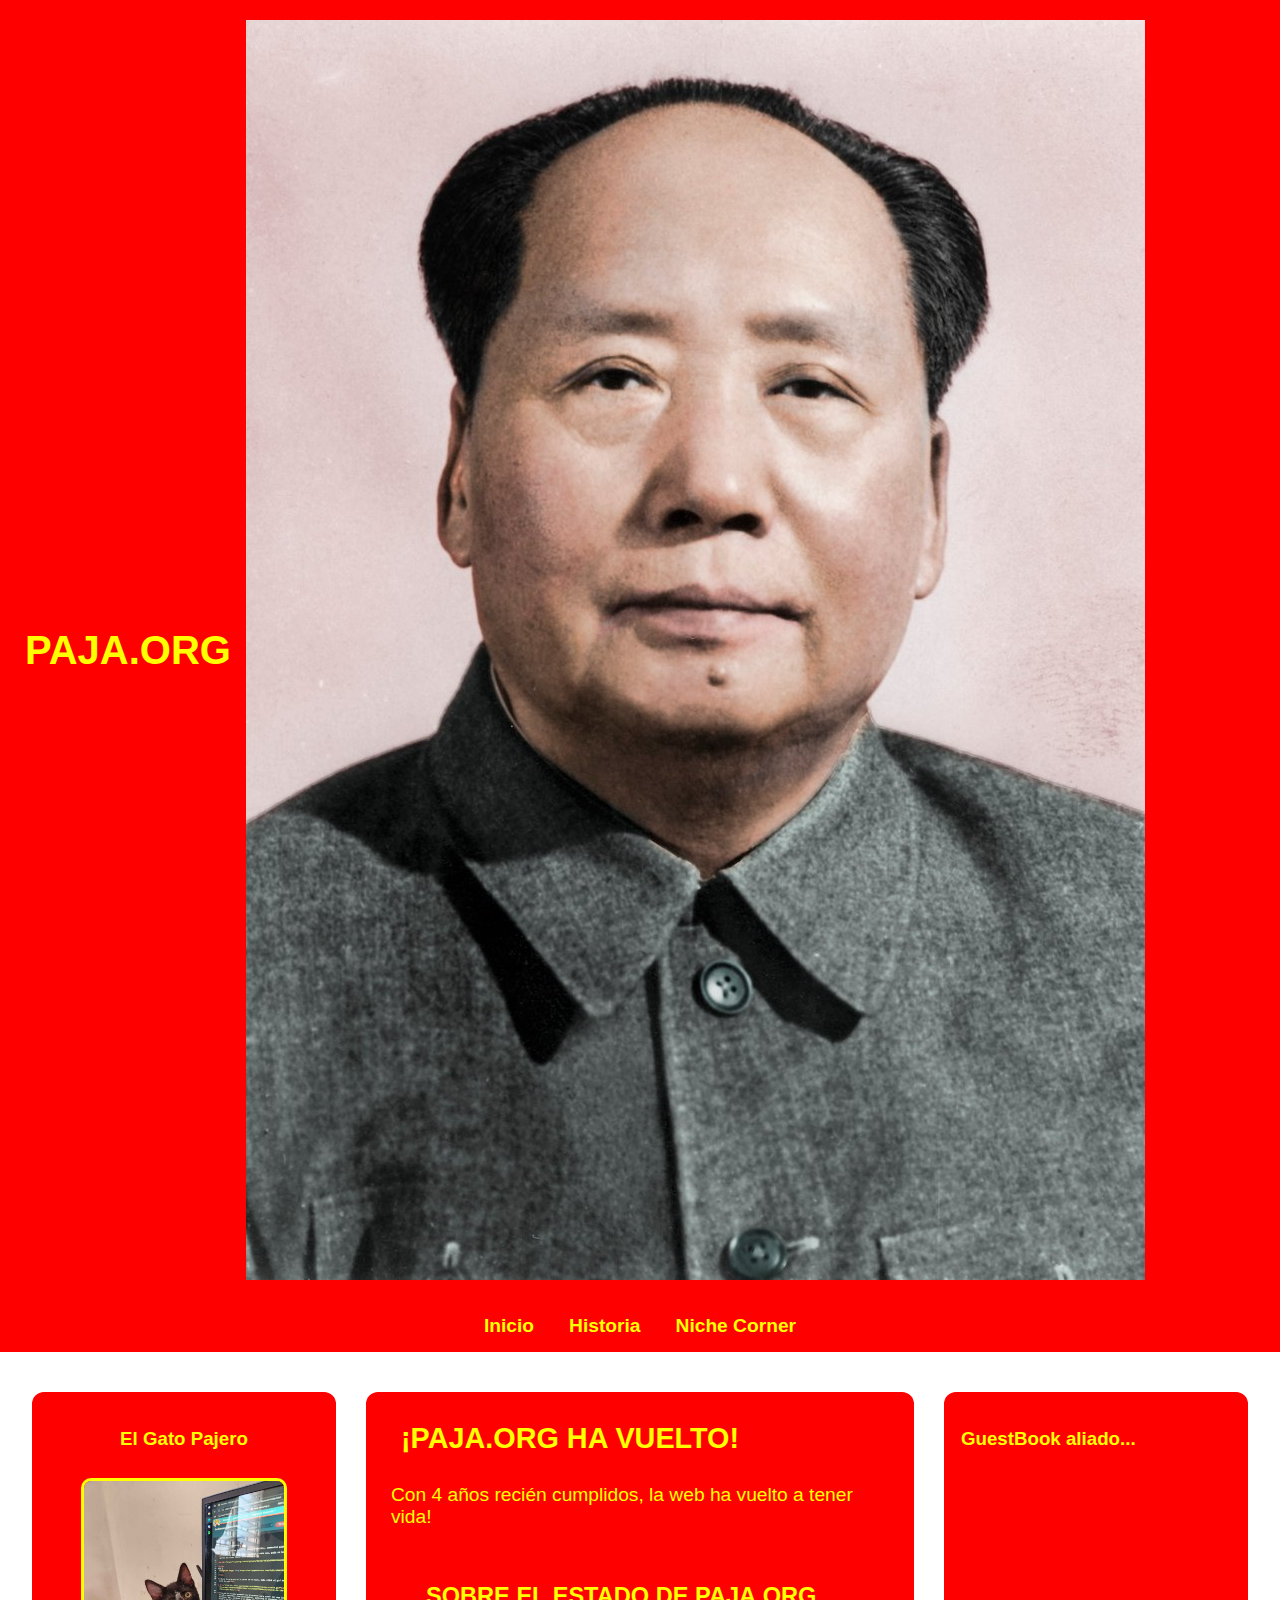
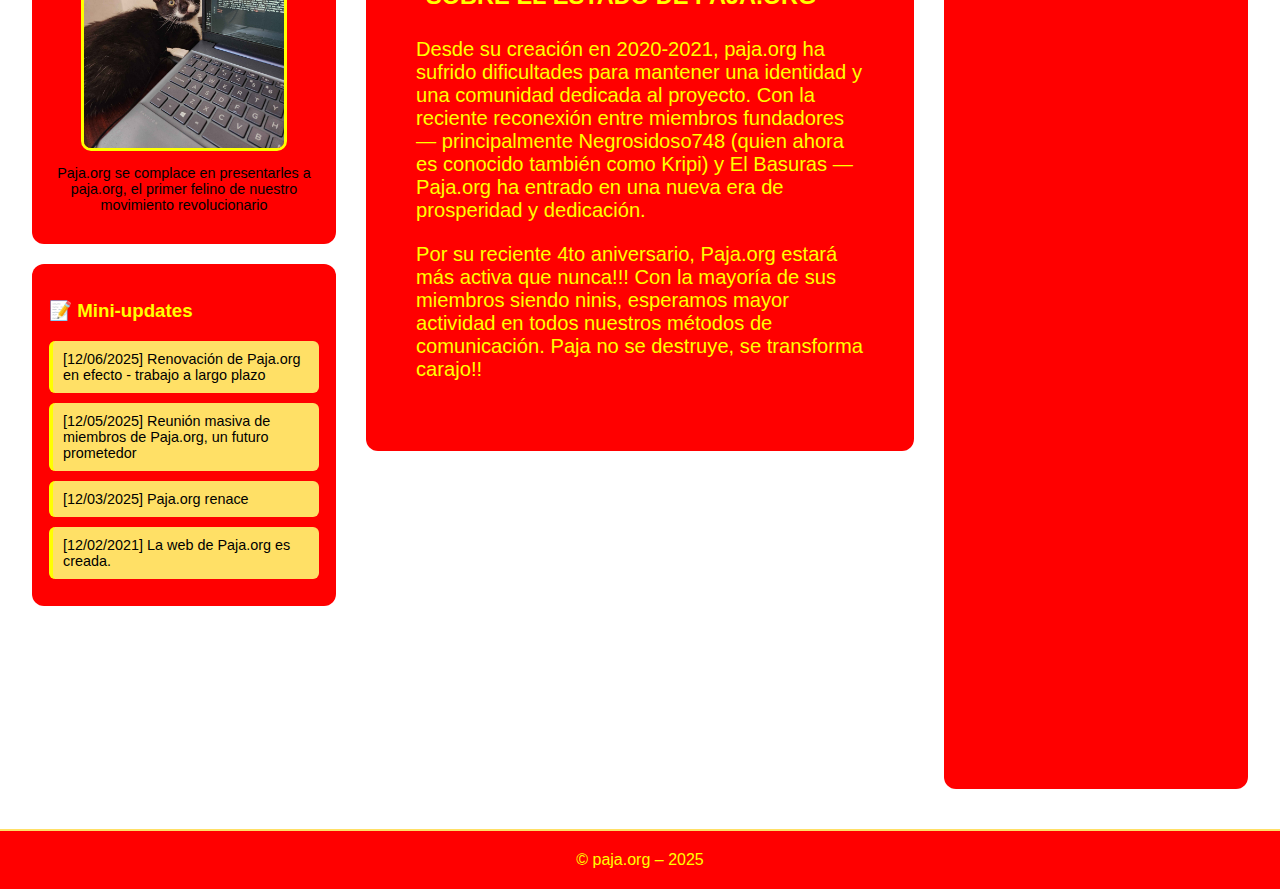
<file: index.html>
<!DOCTYPE html>
<html lang="es">
<head>
    <meta charset="UTF-8">
    <title>paja.org - Estado General</title>
    <link rel="stylesheet" href="style.css">
</head>
<body>

<!-- ================= HEADER ================= -->
<header>
    <div class="logo-text">PAJA.ORG</div>
    <img src="mao.jpg" alt="Mao Zedong">
</header>

<!-- ================= NAVBAR ================= -->
<nav>
    <a href="index.html">Inicio</a>
    <a href="historia.html">Historia</a>
    <a href="nichecorner.html">Niche Corner</a>
</nav>

<!-- ================= PAGE LAYOUT ================= -->
<div class="page-layout">

    <!-- COLUMNA IZQUIERDA -->
    <aside class="left-column">

        <!-- PANEL DEL GATO -->
        <div class="cat-panel">
            <h3>El Gato Pajero</h3>
            <img src="pajaorg_gato.jpg" alt="Foto del gato paja.org">
            <p class="cat-desc">
                Paja.org se complace en presentarles a paja.org, el primer felino de nuestro movimiento revolucionario
            </p>
        </div>

        <!-- MINI-UPDATES -->
        <div class="updates-panel">
            <h3>📝 Mini-updates</h3>
            <div class="update-box">[12/06/2025] Renovación de Paja.org en efecto - trabajo a largo plazo</div>
            <div class="update-box">[12/05/2025] Reunión masiva de miembros de Paja.org, un futuro prometedor</div>
            <div class="update-box">[12/03/2025] Paja.org renace</div>
            <div class="update-box">[12/02/2021] La web de Paja.org es creada.</div>
        </div>

    </aside>

    <!-- COLUMNA CENTRAL -->
    <div class="main-column">

        <!-- TEXTO CENTRAL -->
        <div class="main-zone">
            <h2>¡PAJA.ORG HA VUELTO!</h2>
            <p>Con 4 años recién cumplidos, la web ha vuelto a tener vida!</p>

            <div class="writing-space">
                <h3>SOBRE EL ESTADO DE PAJA.ORG</h3>
                <p>Desde su creación en 2020-2021, paja.org ha sufrido dificultades para mantener una identidad y una comunidad dedicada al proyecto. Con la reciente reconexión entre miembros fundadores — principalmente Negrosidoso748 (quien ahora es conocido también como Kripi) y El Basuras — Paja.org ha entrado en una nueva era de prosperidad y dedicación.</p>
                <p>Por su reciente 4to aniversario, Paja.org estará más activa que nunca!!! Con la mayoría de sus miembros siendo ninis, esperamos mayor actividad en todos nuestros métodos de comunicación. Paja no se destruye, se transforma carajo!!</p>
            </div>
        </div>

    </div>

    <!-- COLUMNA DERECHA: ATABOOK -->
    <aside class="right-column">

        <div class="guestbook-panel">
            <h3>GuestBook aliado...</h3>
            <iframe src="https://basuras.atabook.org/" frameborder="0" width="100%" height="1000"></iframe>
        </div>

    </aside>

</div>

<!-- ================= FOOTER ================= -->
<footer>© paja.org – 2025</footer>

</body>
</html>
</file>
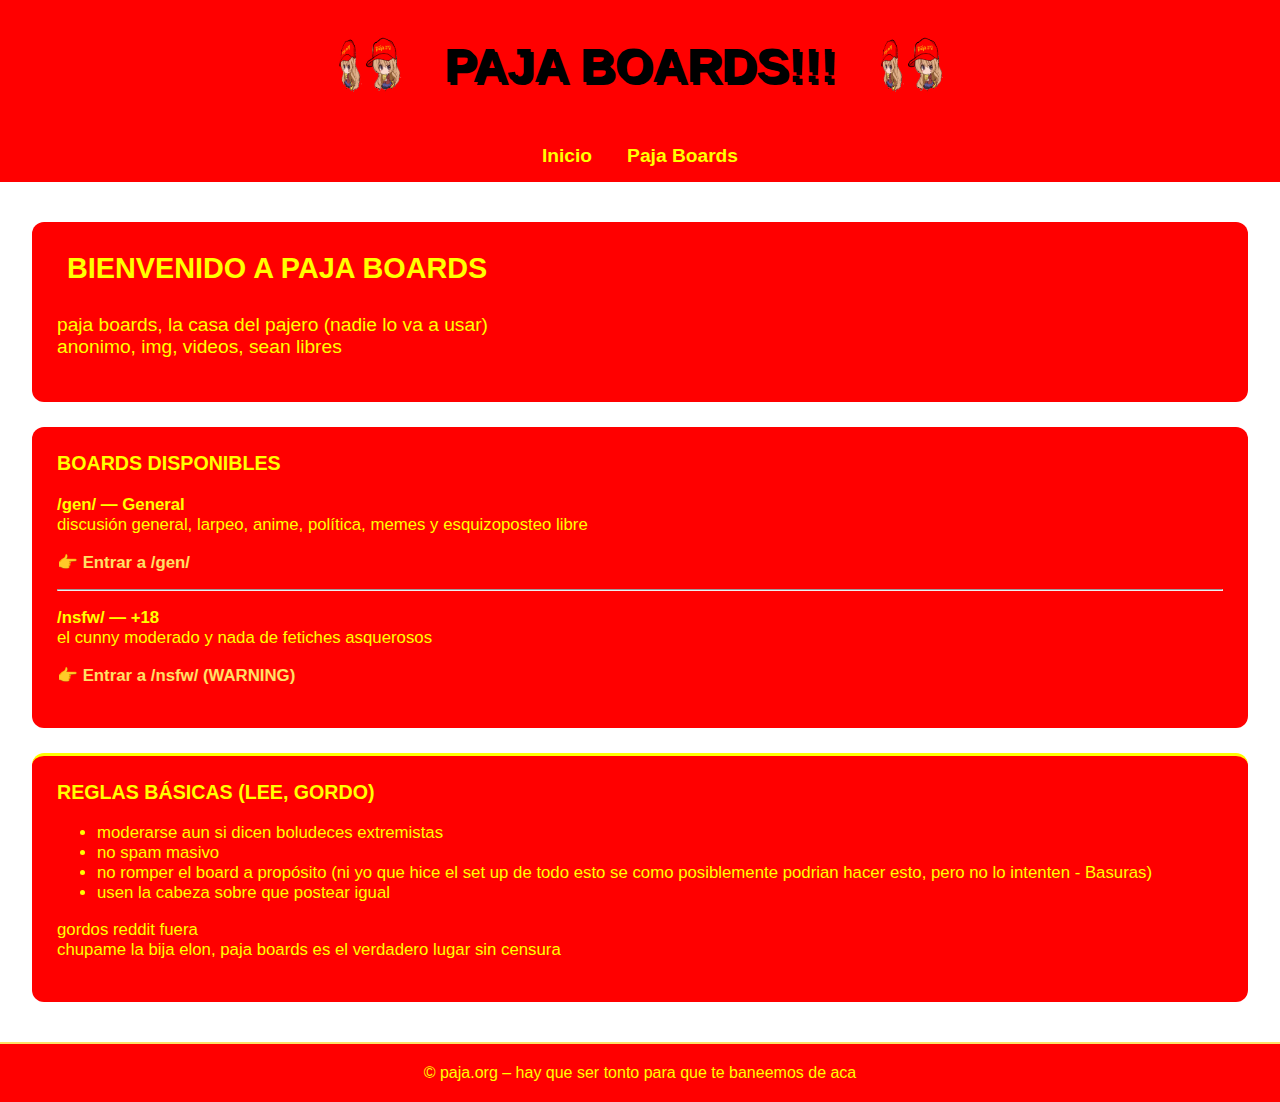
<file: boards.html>
<!DOCTYPE html>
<html lang="es">
<head>
    <meta charset="UTF-8">
    <title>PAJA BOARDS</title>
    <link rel="stylesheet" href="style.css">
</head>
<body>

<!-- ===== HEADER BOARDS ===== -->
<header class="boards-header">
    <img src="gif-left.gif" class="boards-gif" alt="GIF izquierdo">
    <div class="boards-title">PAJA BOARDS!!!</div>
    <img src="gif-right.gif" class="boards-gif" alt="GIF derecho">
</header>

<!-- ===== NAV ===== -->
<nav>
    <a href="index.html">Inicio</a>
    <a href="boards.html">Paja Boards</a>
</nav>

<!-- ===== CONTENIDO ===== -->
<div class="page-layout">
    <div class="main-column">

        <div class="main-zone">
            <h2>BIENVENIDO A PAJA BOARDS</h2>
            <p>
                paja boards, la casa del pajero (nadie lo va a usar)<br>
                anonimo, img, videos, sean libres
            </p>
        </div>

        <!-- ===== LISTA DE BOARDS ===== -->
        <div class="writing-space">
            <h3>BOARDS DISPONIBLES</h3>

            <p>
                <strong>/gen/ — General</strong><br>
                discusión general, larpeo, anime, política, memes y esquizoposteo libre
            </p>
            <p>
                👉 <a href="https://pajaboards.infinityfree.me/gen/" target="_blank" rel="noopener">
                    Entrar a /gen/
                </a>
            </p>

            <hr>

            <p>
                <strong>/nsfw/ — +18</strong><br>
                el cunny moderado y nada de fetiches asquerosos
            </p>
            <p>
                👉 <a href="https://pajaboards.infinityfree.me/nsfw/" target="_blank" rel="noopener">
                    Entrar a /nsfw/ (WARNING)
                </a>
            </p>
        </div>

        <!-- ===== REGLAS ===== -->
        <div class="writing-space new-box">
            <h3>REGLAS BÁSICAS (LEE, GORDO)</h3>
            <ul>
                <li>moderarse aun si dicen boludeces extremistas</li>
                <li>no spam masivo</li>
                <li>no romper el board a propósito (ni yo que hice el set up de todo esto se como posiblemente podrian hacer esto, pero no lo intenten - Basuras)</li>
                <li>usen la cabeza sobre que postear igual</li>
            </ul>

            <p>
                gordos reddit fuera<br>
                chupame la bija elon, paja boards es el verdadero lugar sin censura
            </p>
        </div>

    </div>
</div>

<footer>
    © paja.org – hay que ser tonto para que te baneemos de aca
</footer>

</body>
</html>
</file>
<file: style.css>
/* ================= GENERAL ================= */
body {
    margin: 0;
    font-family: Arial, sans-serif;
    background-color: #ffffff;
    color: black;
}

/* ================= HEADER (INICIO) ================= */
header {
    display: flex;
    justify-content: flex-start;
    align-items: center;
    background-color: #ff0000;
    padding: 20px 25px;
    font-size: 2.5em;
    font-weight: bold;
    gap: 15px;
}

header .header-gifs {
    display: flex;
    gap: 10px;
}

header .header-gifs img {
    width: 50px;
    height: 50px;
    object-fit: cover;
    border-radius: 5px;
}

header .logo-text {
    color: yellow;
}

header .mao-img {
    max-height: 60px;
    margin-left: 10px;
}

/* ================= NAVBAR ================= */
nav {
    background-color: #ff0000;
    display: flex;
    justify-content: center;
    gap: 35px;
    padding: 15px;
}

nav a {
    color: yellow;
    text-decoration: none;
    font-size: 1.2em;
    font-weight: bold;
}

nav a:hover {
    text-shadow: 0 0 10px black;
}

/* ================= PAGE LAYOUT ================= */
.page-layout {
    display: flex;
    width: 95%;
    margin: 40px auto;
    gap: 30px;
}

/* ================= LEFT COLUMN (INICIO) ================= */
.left-column {
    width: 25%;
    display: flex;
    flex-direction: column;
    gap: 20px;
}

/* CAT PANEL */
.cat-panel {
    background-color: #ff0000;
    color: yellow;
    padding: 17px;
    border-radius: 12px;
    text-align: center;
}

.cat-panel img {
    max-width: 200px;
    border-radius: 10px;
    border: 3px solid yellow;
    margin-top: 10px;
}

.cat-desc {
    color: black;
    font-size: 0.9em;
    margin-top: 10px;
}

/* UPDATES */
.updates-panel {
    background-color: #ff0000;
    color: yellow;
    padding: 17px;
    border-radius: 12px;
}

.update-box {
    background-color: #ffe066;
    color: black;
    padding: 10px;
    margin-bottom: 10px;
    border-left: 4px solid yellow;
    border-radius: 6px;
    font-size: 0.9em;
}

/* ================= MAIN COLUMN ================= */
.main-column {
    flex: 1;
}

.main-zone {
    background-color: #ff0000;
    color: yellow;
    padding: 25px;
    border-radius: 12px;
    text-align: left;
    font-size: 1.2em;
}

.main-zone h2, 
.main-zone h3 {
    margin-top: 0;
    padding: 5px 10px;
}

/* ================= WRITING BOXES ================= */
.writing-space {
    background-color: #ff0000;
    color: yellow;
    padding: 25px;
    border-radius: 12px;
    margin-top: 25px;
    font-size: 1.05em;
}

.writing-space h3 {
    margin-top: 0;
}

.writing-space a {
    color: #ffe066;
    font-weight: bold;
    text-decoration: none;
}

.writing-space a:hover {
    text-shadow: 0 0 10px black;
}

.new-box {
    border-top: 3px solid yellow;
}

/* ================= RIGHT COLUMN ================= */
.right-column {
    width: 25%;
    display: flex;
    flex-direction: column;
    gap: 20px;
}

.guestbook-panel {
    background-color: #ff0000;
    color: yellow;
    padding: 17px;
    border-radius: 12px;
}

.guestbook-panel iframe {
    border: 0;
    width: 100%;
    height: 900px;
}

/* ================= FOOTER ================= */
footer {
    text-align: center;
    padding: 20px;
    background-color: #ff0000;
    color: yellow;
    margin-top: 40px;
    border-top: 2px solid #ffe066;
}

/* ======================================================
   =============== PAJA BOARDS HEADER ===================
   ====================================================== */

.boards-header {
    display: flex;
    justify-content: center;
    align-items: center;
    gap: 30px;
    background-color: #ff0000;
    padding: 20px 10px;
    overflow: hidden;
}

/* ANIMACIONES BOARDS */
@keyframes boardsFlash {
    0% { color: yellow; }
    50% { color: red; }
    100% { color: yellow; }
}

@keyframes boardsJump {
    0% { transform: translateY(0); }
    50% { transform: translateY(-4px); }
    100% { transform: translateY(0); }
}

/* TEXTO PAJA BOARDS */
.boards-title {
    font-family: Impact, sans-serif;
    font-size: 3rem;
    animation: boardsFlash 0.4s infinite, boardsJump 0.8s infinite;
    text-shadow: 3px 3px black;
    white-space: nowrap;
}

/* GIFS BOARDS */
.boards-gif {
    height: 90px;
    width: auto;
    object-fit: contain;
}
</file>
